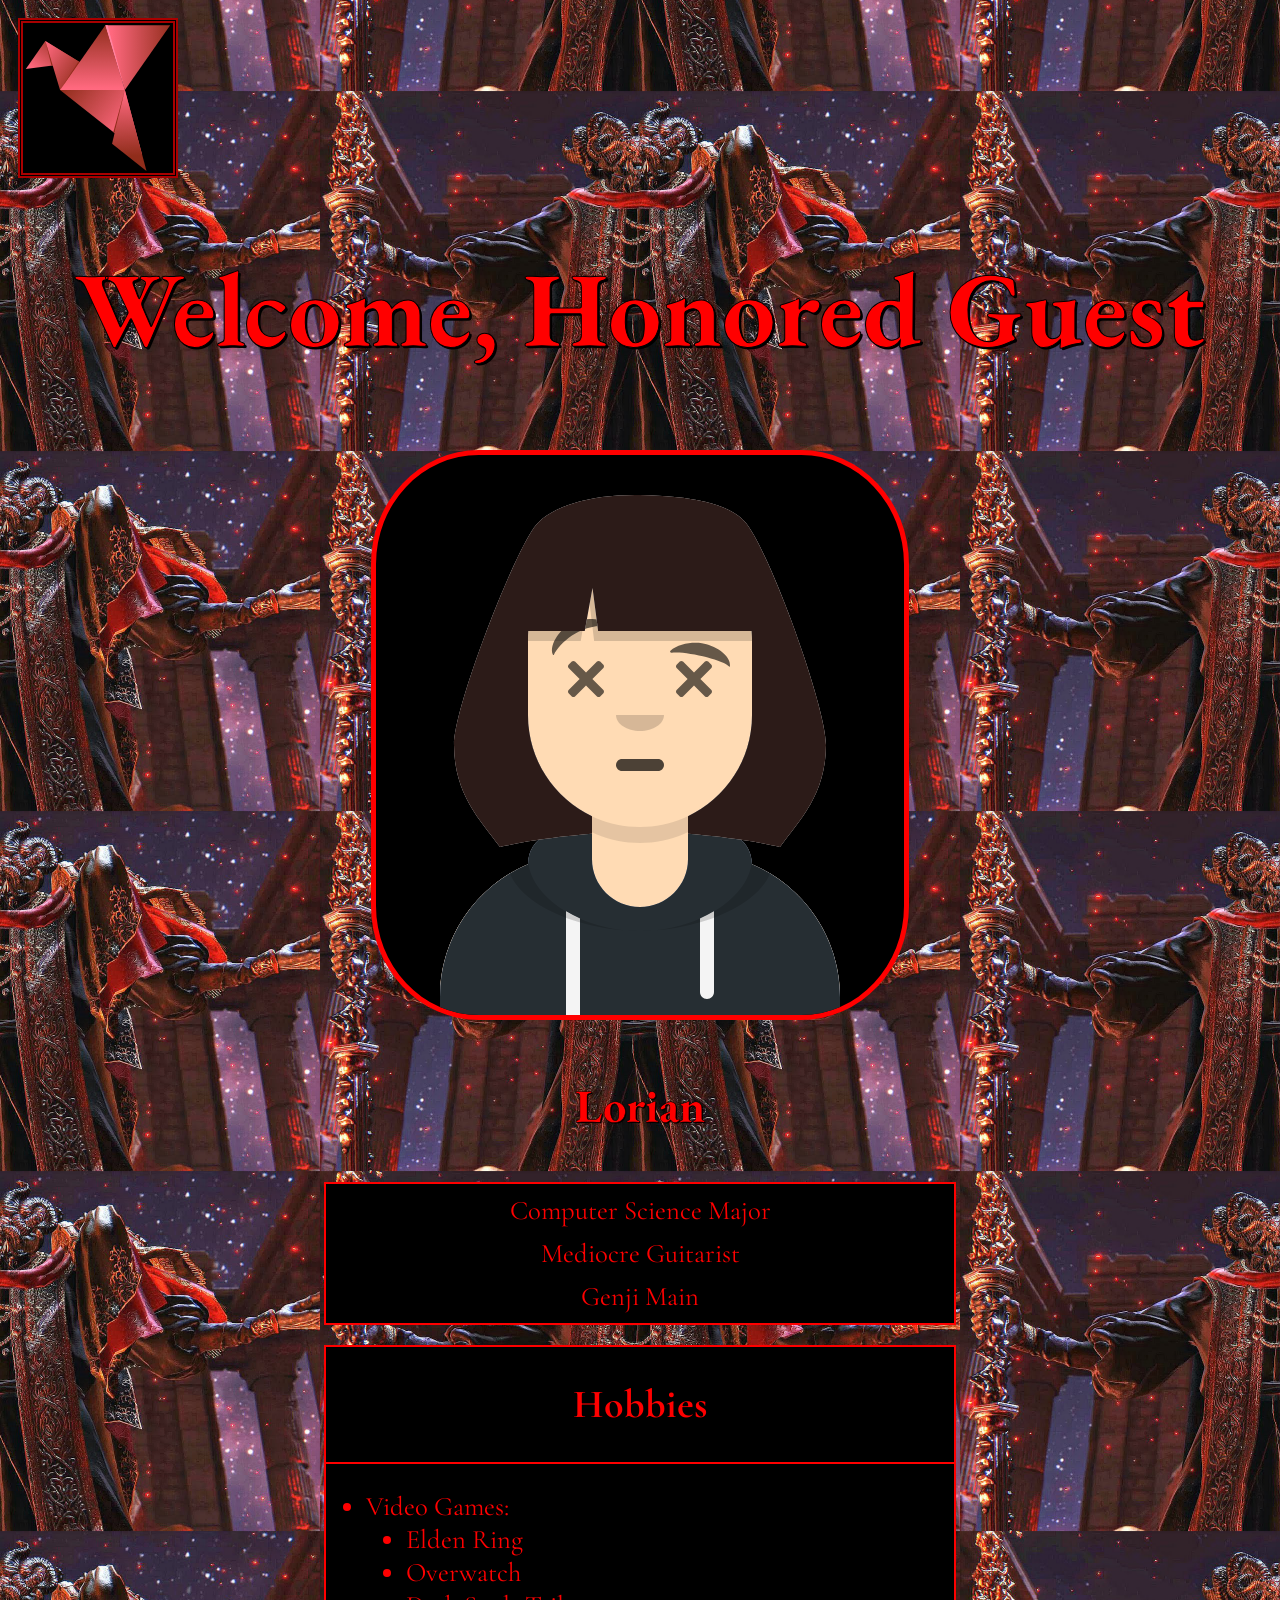
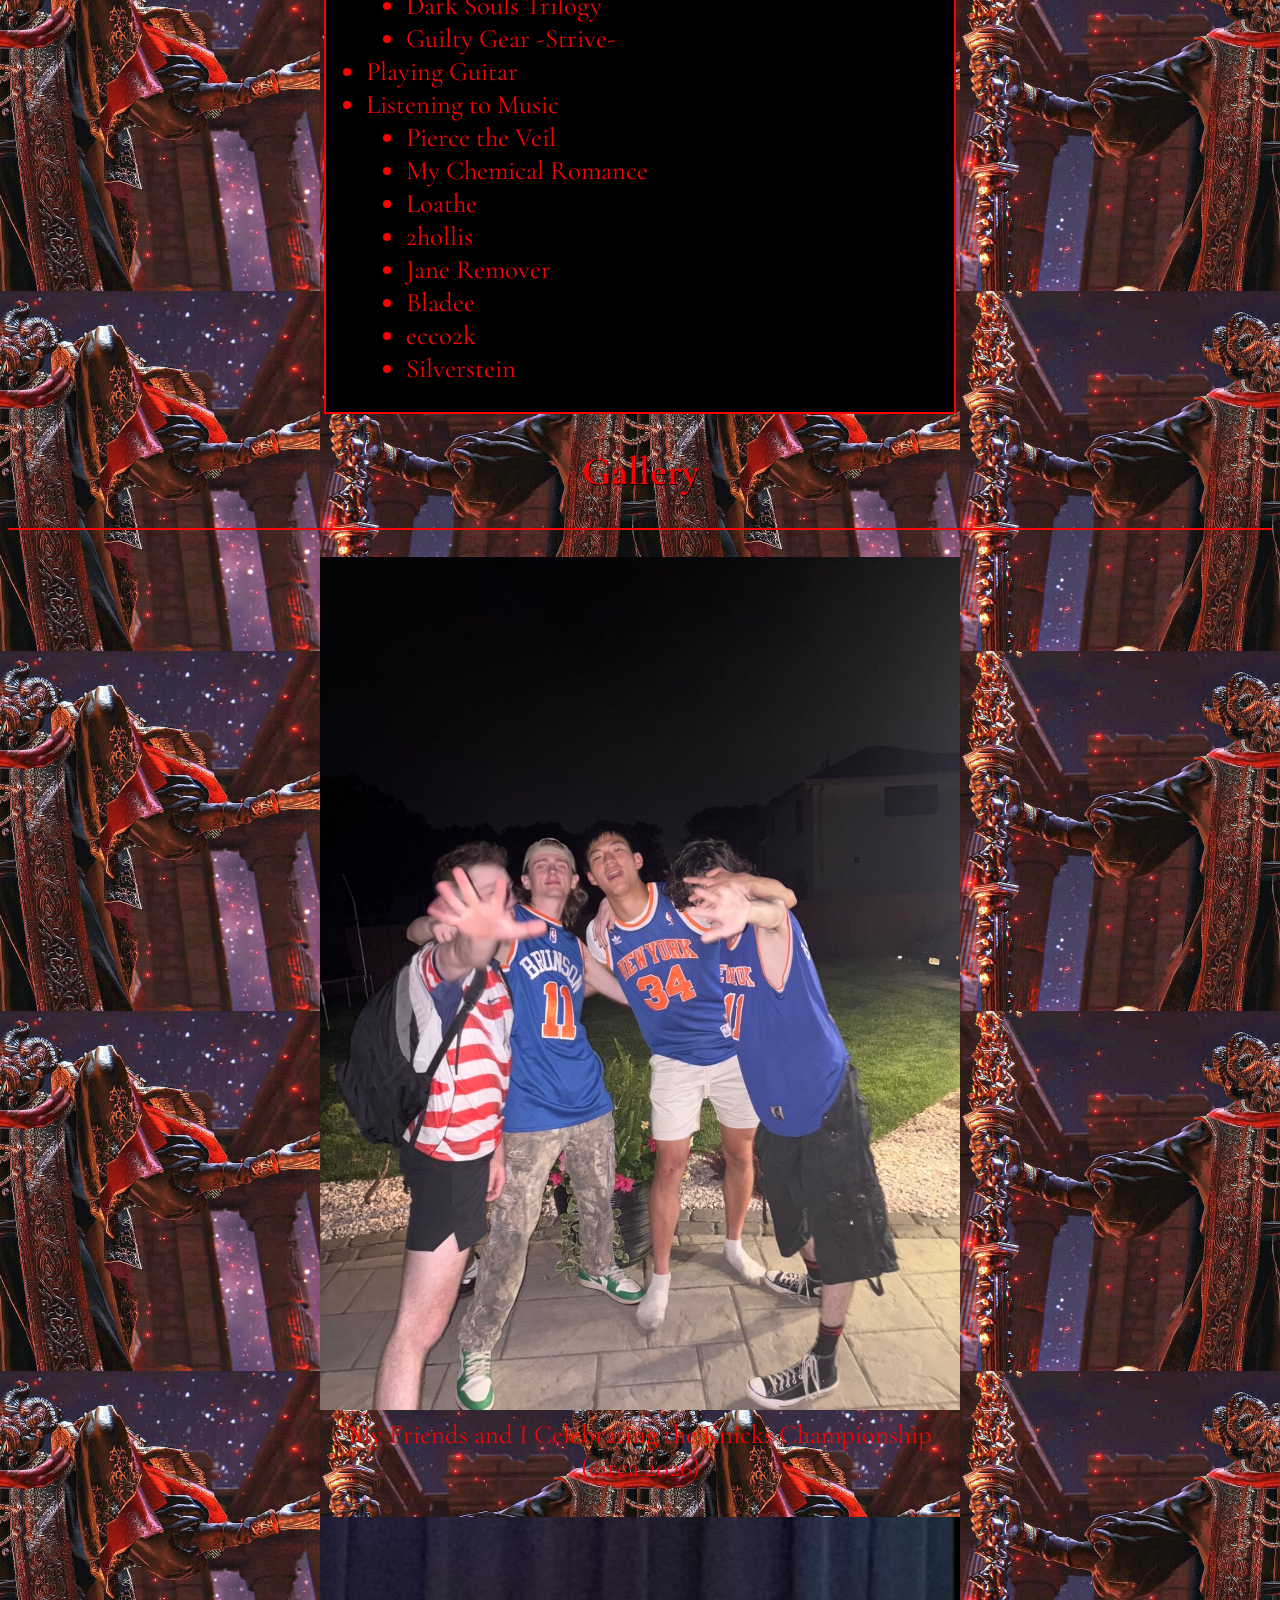
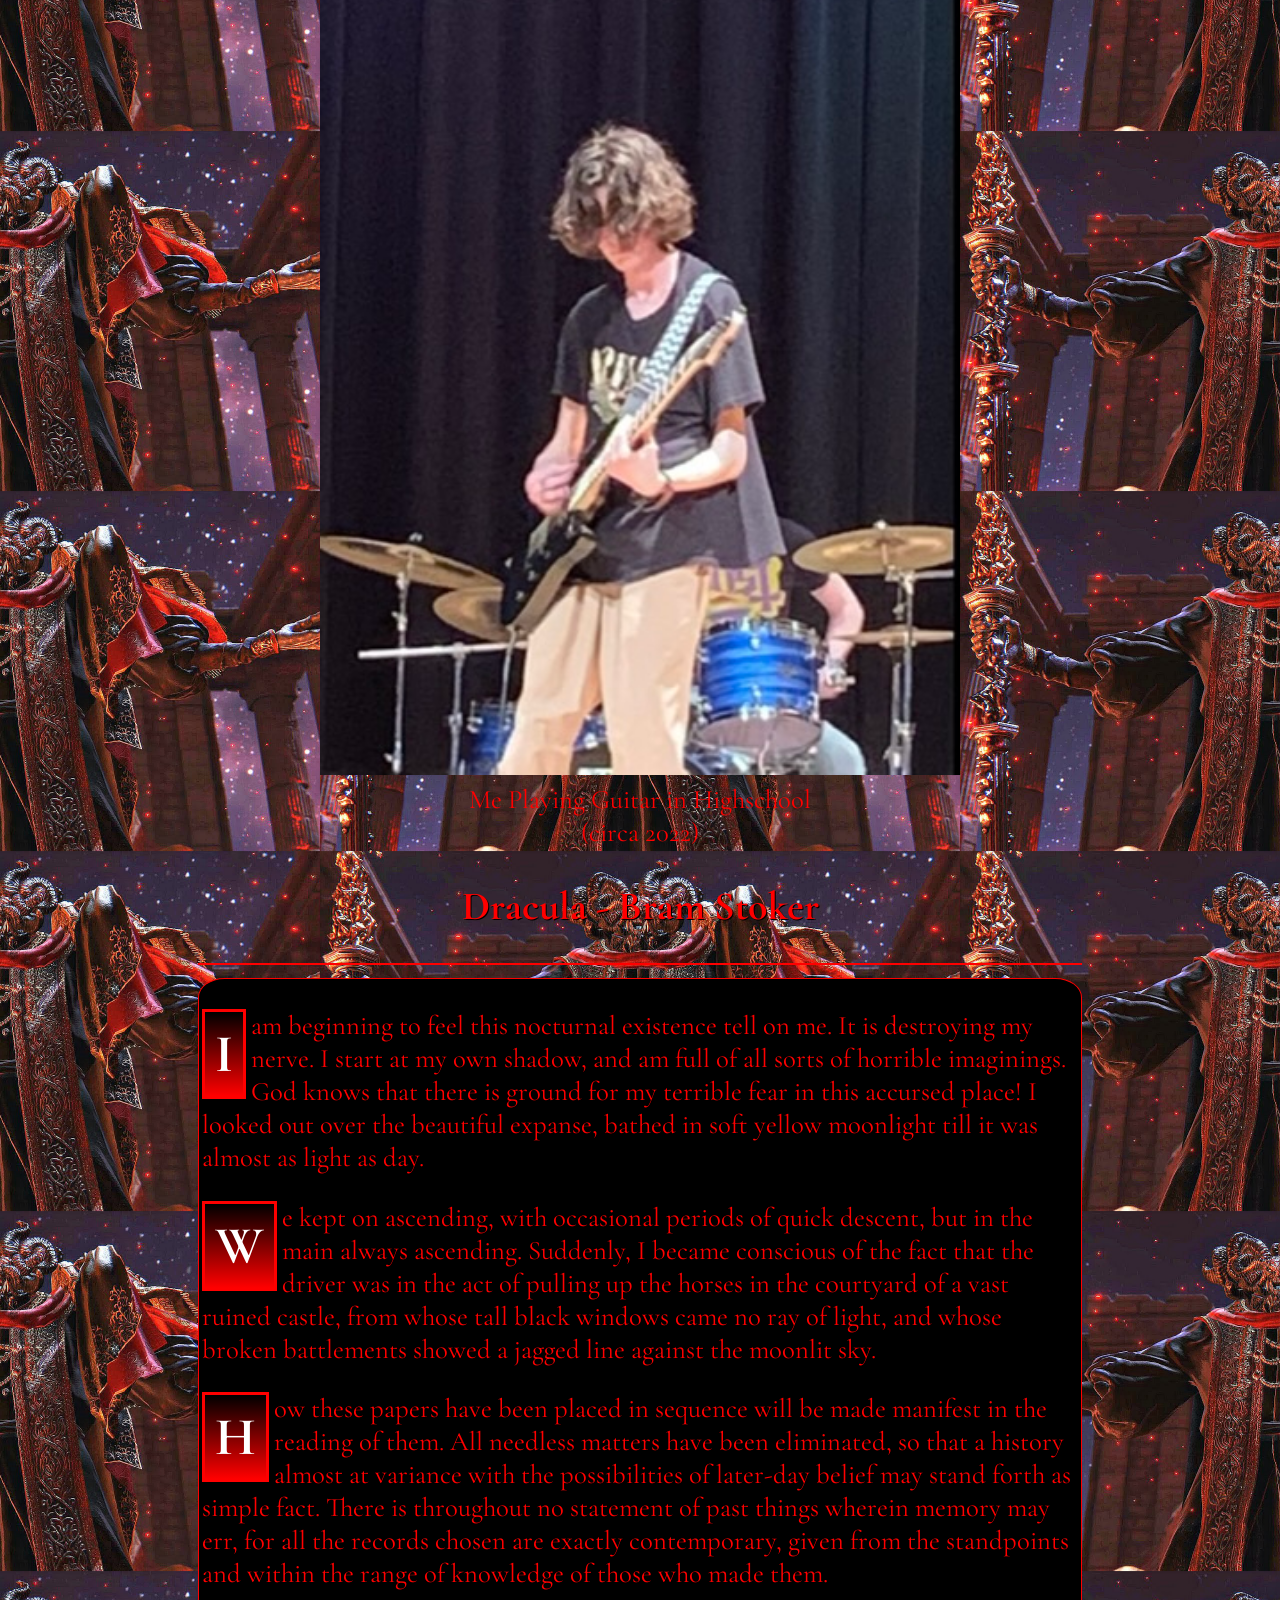
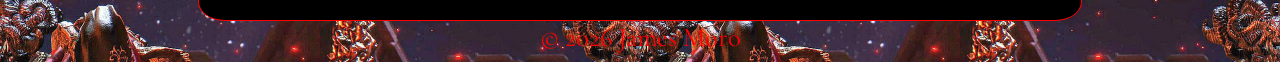
<file: index.html>
<!DOCTYPE html>
<html lang="en">

<head>
    <meta charset="UTF-8">
    <meta name="viewport" content="width=device-width, initial-scale=1.0">
    <title>About Me</title>
    <link rel="stylesheet" href="css/style.css">
    <link rel="preconnect" href="https://fonts.googleapis.com">
    <link rel="preconnect" href="https://fonts.gstatic.com" crossorigin>
    <link href="https://fonts.googleapis.com/css2?family=EB+Garamond:ital,wght@0,400..800;1,400..800&display=swap"
        rel="stylesheet">
    <link rel="preconnect" href="https://fonts.googleapis.com">
    <link rel="preconnect" href="https://fonts.gstatic.com" crossorigin>
    <link
        href="https://fonts.googleapis.com/css2?family=Cormorant+Garamond:ital,wght@0,300..700;1,300..700&family=EB+Garamond:ital,wght@0,400..800;1,400..800&display=swap"
        rel="stylesheet">
</head>

<body>

    <header>
        <img src="img/bob.svg" alt="Bob" id="bob">
        <h1>Welcome, Honored Guest</h1>
    </header>

    <main>
        <div class="bio">
            <section id="about-me">
                <img src="img/avataaars.png" alt="Inaccurate avatar resembling myself" id="me">

                <div>
                    <p id="lorian">Lorian</p>
                </div>
            </section>

            <section id="bio">
                <p>Computer Science Major</p>
                <p>Mediocre Guitarist</p>
                <p>Genji Main</p>
            </section>
        </div>

        <div class="flex-container">
            <section id="hobbies" class="hobbies-section">
                <h2>Hobbies</h2>
                <hr>
                <div id="hobbies-list">
                    <ul>
                        <li>Video Games:</li>
                        <ul>
                            <li>Elden Ring</li>
                            <li>Overwatch</li>
                            <li>Dark Souls Trilogy</li>
                            <li>Guilty Gear -Strive-</li>
                        </ul>
                        <li>Playing Guitar</li>
                        <li>Listening to Music</li>
                        <ul id="bands">
                            <li>Pierce the Veil</li>
                            <li>My Chemical Romance</li>
                            <li>Loathe</li>
                            <li>2hollis</li>
                            <li>Jane Remover</li>
                            <li>Bladee</li>
                            <li>ecco2k</li>
                            <li>Silverstein</li>
                        </ul>


                    </ul>
            </section>

            <section id="gallery" class="gallery-section">
                <h2>Gallery</h2>
                <hr>
                <figure>
                    <img src="img/knicksin5.JPEG" alt="My Friends and I Celebrating the Knicks Championship."
                        id="knicks">
                    <figcaption>My Friends and I Celebrating the Knicks Championship <br>(circa 2026)</figcaption>
                    <br>
                    <img src="img/atomicsunshine.JPEG" alt="Me playing guitar in highschool." id="guitar">
                    <figcaption>Me Playing Guitar in Highschool <br>(circa 2022)</figcaption>
                </figure>

            </section>
        </div>
        <article id="lit">
            <h2>Dracula - Bram Stoker</h2>
            <hr>
            <div>
                <p>I am beginning to feel this nocturnal existence tell on me. It is destroying my nerve. I start at my
                    own shadow, and am full of all sorts of horrible imaginings. God knows that there is ground for my
                    terrible fear in this accursed place! I looked out over the beautiful expanse, bathed in soft yellow
                    moonlight till it was almost as light as day.</p>

                <p>We kept on ascending, with occasional periods of quick descent, but in the main always ascending.
                    Suddenly, I became conscious of the fact that the driver was in the act of pulling up the horses in
                    the courtyard of a vast ruined castle, from whose tall black windows came no ray of light, and whose
                    broken battlements showed a jagged line against the moonlit sky.</p>

                <p>How these papers have been placed in sequence will be made manifest in the reading of them. All
                    needless matters have been eliminated, so that a history almost at variance with the possibilities
                    of later-day belief may stand forth as simple fact. There is throughout no statement of past things
                    wherein memory may err, for all the records chosen are exactly contemporary, given from the
                    standpoints and within the range of knowledge of those who made them.</p>

            </div>
        </article>

    </main>

    <footer>
        &copy; 2026 James Moro
    </footer>


</body>

</html>
</file>
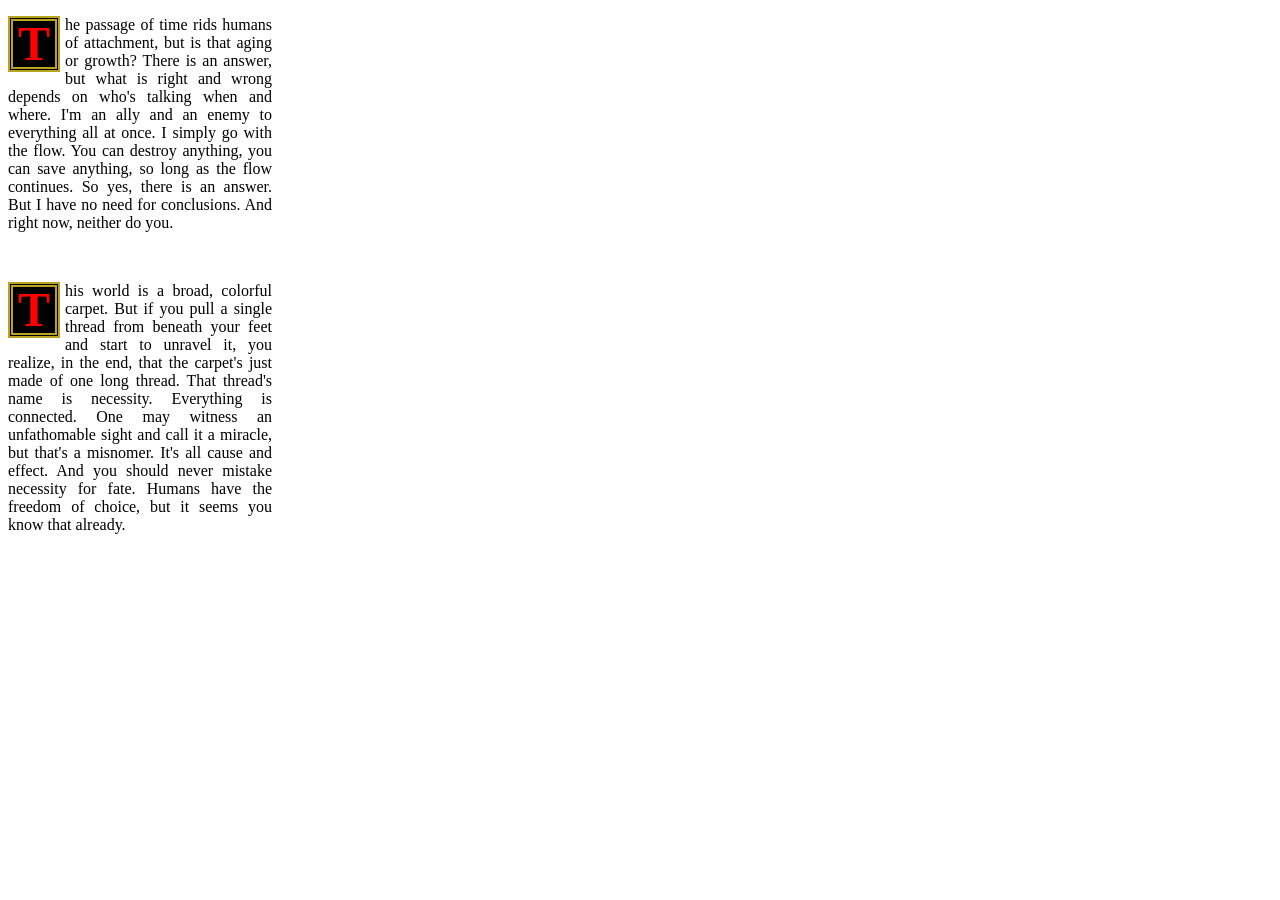
<file: dropcap.html>
<!DOCTYPE html>
<html lang="en">

<head>
    <meta charset="UTF-8">
    <meta name="viewport" content="width=device-width, initial-scale=1.0">
    <title>Document</title>
</head>

<body>
    <p>The passage of time rids humans of attachment, but is that aging or growth? There is an answer, but what is right
        and wrong depends on who's talking when and where. I'm an ally and an enemy to everything all at once. I simply
        go with the flow. You can destroy anything, you can save anything, so long as the flow continues. So yes, there
        is an answer. But I have no need for conclusions. And right now, neither do you.</p> <br>
    <p>This world is a broad, colorful carpet. But if you pull a single thread from beneath your feet and start to
        unravel it, you realize, in the end, that the carpet's just made of one long thread. That thread's name is
        necessity. Everything is connected. One may witness an unfathomable sight and call it a miracle, but that's a
        misnomer. It's all cause and effect. And you should never mistake necessity for fate. Humans have the freedom of
        choice, but it seems you know that already.</p>
    <style>
        p::first-letter {
            font-size: 300%;
            font-weight: bold;
            float: left;
            color: red;
            padding: 5px;
            border: 5px double rgb(185, 163, 33);
            line-height: 75%;
            margin-right: 5px;
            background-color: rgb(0, 0, 0);
            margin-bottom: 5px;


        }
        p {
            text-align: justify;
            text-indent: none;
            margin-right: 1000px;
        }
    </style>

</body>

</html>
</file>
<file: css/style.css>
header {
    background-color: none;
    color: #FF0000;
    text-align: center;
    -webkit-text-stroke-color: #000000;
    -webkit-text-stroke-width: 1px;
    font-family: "EB Garamond", "serif";
    font-size: 40pt;
    font-weight: bold;
    text-shadow: 2px 2px #000000;
}

body {
    background-color: black;
    background-image: url("../img/mohg.jpg");
    background-size: 50%;
    background-position: center;
    background-repeat: repeat;
    background-blend-mode: none;
    color: #FF0000;
    -webkit-text-stroke-color: #000000;
    -webkit-text-stroke-width: none;
    font-size: 20pt;
    text-align: center;
    font-family: "Cormorant Garamond", "serif";

}

h2 {
    text-shadow: 1px 1px #000000;
}

#me {
    cursor: grab;
    border-color: #FF0000;
    border-width: 5px;
    border-style: solid;
    border-radius: 20%;
    background-color: black;
}

#lorian {
    font-size: 35pt;
    font-weight: bold;
    font-family: "EB Garamond", "serif";
    -webkit-text-stroke-color: #000000;
    -webkit-text-stroke-width: .5px;
    text-shadow: 1px 1px #000000;
}

#bio p {
    margin-top: 10px;
    margin-bottom: 10px;
    text-shadow: 2px 2px #000000;
}

#bio {
    background-color: black;
    border: 2px solid #FF0000;
    align-items: center;
    margin-right: 25%;
    margin-left: 25%;
}



#bob {
    filter: hue-rotate(145deg);
    position: relative;
    display: flex;
    left: 10px;
    top: 10px;
    border: 5px double #0000FF;
    background-color: #000000;
    width: 150px;
}

/* Hobbies Section */
#hobbies {
    background-color: black;
    border: 2px solid #FF0000;
    align-items: center;
    margin-top: 20px;
    margin-right: 25%;
    margin-left: 25%;
}

#hobbies li {
    list-style-type: disc;
    text-align: left;
}

#hobbies hr {
    border: 1px solid #FF0000;
}

/*Gallery Section*/

#gallery img {
    width: 640px;
    height: auto;
}

#gallery hr {
    border: 1px solid #FF0000;
}


/* Lit Section */
#lit {
    margin-right: 15%;
    margin-left: 15%;
}


#lit p {
    text-align: left;
    clear: both;
}

#lit div {
    background-color: #000000;
    border: 1px solid #ff0000;
    padding: 3px;
    border-radius: 3%;
}

#lit hr {
    border: 1px solid #FF0000;
}

#lit p::first-letter {
    font-size: 200%;
    float: left;
    border: 3px solid #FF0000;
    padding: 10px 10px;
    background: -webkit-gradient(linear, left top, left bottom, from(#000000), to(#FF0000));
    color: white;
    -webkit-text-stroke-color: none;
    -webkit-text-stroke-width: 0px;
    font-weight: bold;
    margin-right: 5px;
    margin-bottom: 5px;

}

/*Footer*/
</file>
